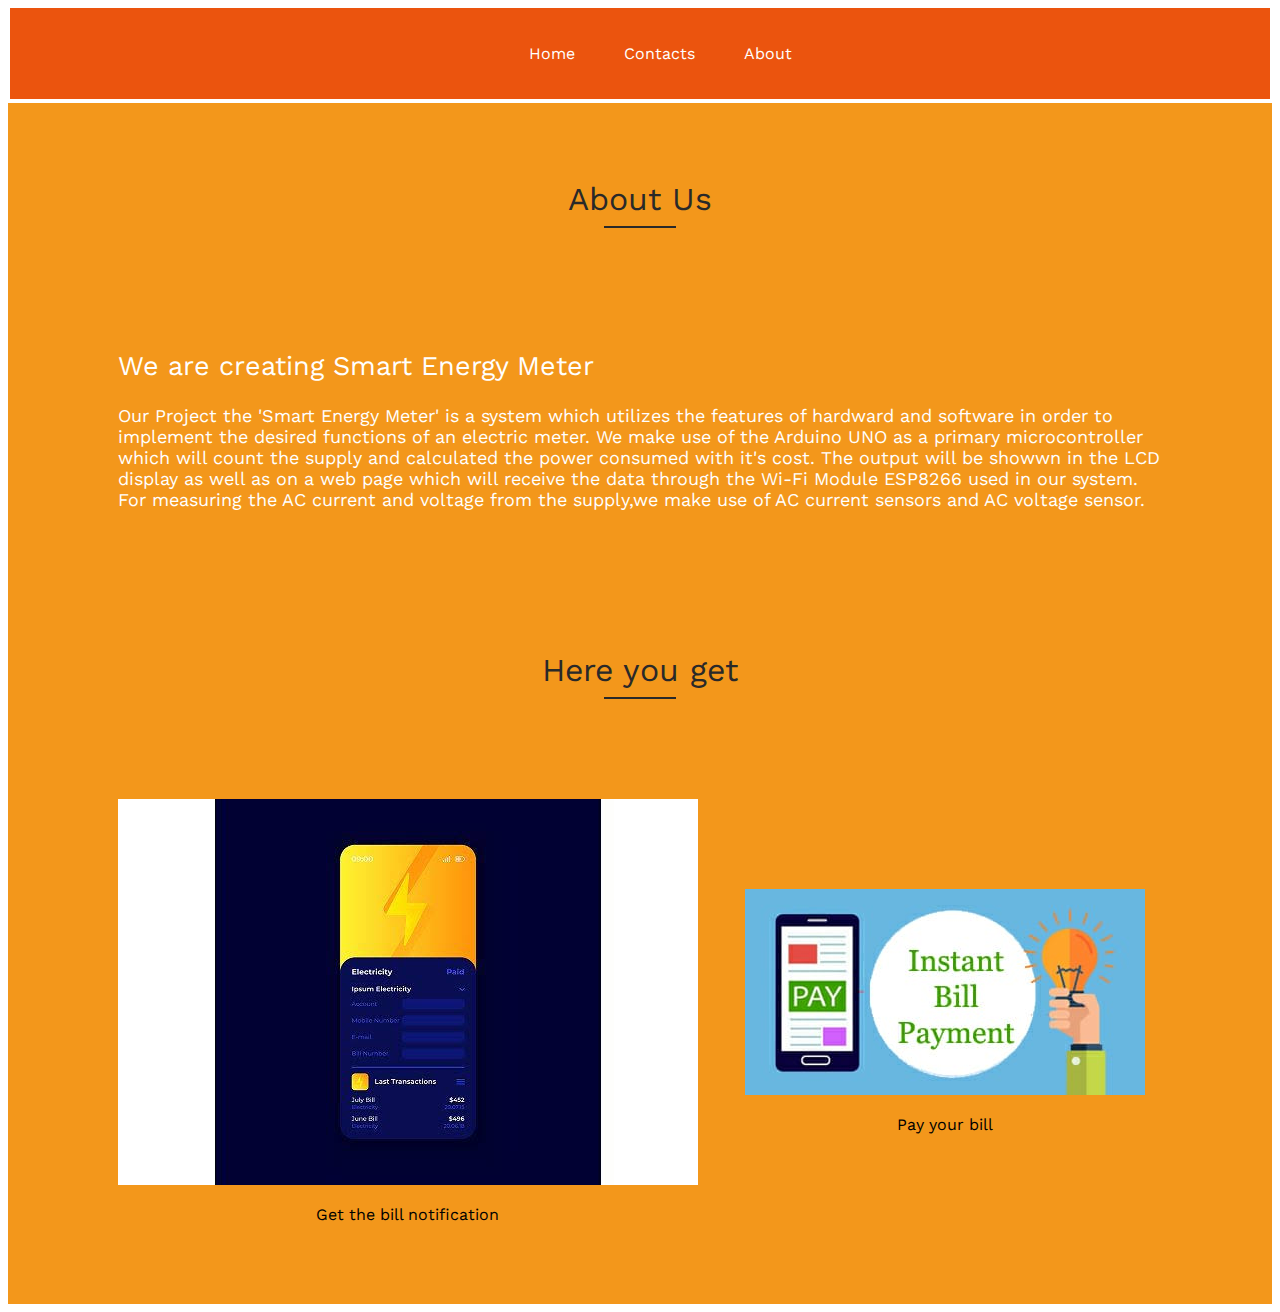
<file: about.html>
<!DOCTYPE html>
<head>
    <title>About us</title>
    <link rel="stylesheet" href="about-style.css">
    <link rel="stylesheet" href="https://fonts.sandbox.google.com/css2?family=Material+Symbols+Outlined:opsz,wght,FILL,GRAD@20..48,100..700,0..1,-50..200" />
    <link href="https://fonts.googleapis.com/css2?family=Merriweather:wght@300&family=Work+Sans:wght@300&display=swap" rel="stylesheet">
</head>
<body>
    <div class="button">
        <nav>
            <ul>
                
                <a href="index.html" class="button">Home</a>
                <a href="contacts.html" class="button">Contacts</a>
                <a href="about.html" class="button">About</a>
               
                
            </ul>
        </nav>
    </div>
    <!--Start About-->
<table id="about" border="0" width="100%" cellpadding="0" cellspacing="0" bgcolor="#f3971b">
    <tr>
        <td>
            <table border="0" width="85%" cellpadding="15" cellspacing="0" align="center">
                <!-- Heading Start-->
                <tr>
                    <td height="180" align="center" valign="middle" colspan="2">
                            <font face="arial" color="#292929" size="6">
                                 About Us
                            </font>
                            <hr width="70" color="#292929">
                    
                    </td>
                </tr>
                <!--Heading End-->
                
                    <td width="60%">
                        <font face="arial" color="#ffffff" size="4">
                            <h2>
                                We are creating Smart Energy Meter
                            </h2>
                            Our Project the 'Smart Energy Meter' is a system which utilizes the features of hardward and software in order to implement the desired functions of an electric meter. We make use of the Arduino UNO as a primary microcontroller which will count the supply and calculated the power consumed with it's cost. The output will be showwn in the LCD display as well as on a web page which will receive the data through the Wi-Fi Module ESP8266 used in our system. For measuring the AC current and voltage from the supply,we make use of AC current sensors and AC voltage sensor.
                        </font>
                    </td>
                </tr>
                <tr>
                    <td>
                        &nbsp;
                    </td>
                </tr>
            </table>
        </td>

    </tr>


</table>
<!--End About-->

<!--Start Services-->
<table id="services" border="0" width="100%" cellpadding="0" cellspacing="0" bgcolor="#f3971b">
    <tr>
        <td>
            <table border="0" width="85%" cellpadding="15" cellspacing="0" align="center">
                <!-- Heading Start-->
                <tr>
                    <td height="180" align="center" valign="middle" colspan="3">
                            <font face="arial" color="#292929" size="6">
                                 Here you get
                            </font>
                            <hr width="70" color="#292929">
                    
                    </td>
                </tr>
                <!--Heading End-->
                <tr>
                    <td width="33%" >
                    
                       <img src="get-the-bill-notif.jpeg"  height="50%">
                        <p><center>Get the bill notification</center></p>
                    
                      
                    </td>
                    <td><center><img src="pay-online.jpeg" alt="" height="70%"></center>
                        <p><center>Pay your bill</center></p></td>
                  
                </tr>
                
                    <td>
                        &nbsp;
                    </td>
                </tr>
            </table>
        </td>

    </tr>


</table>
<!--End Services-->

</body>
</file>
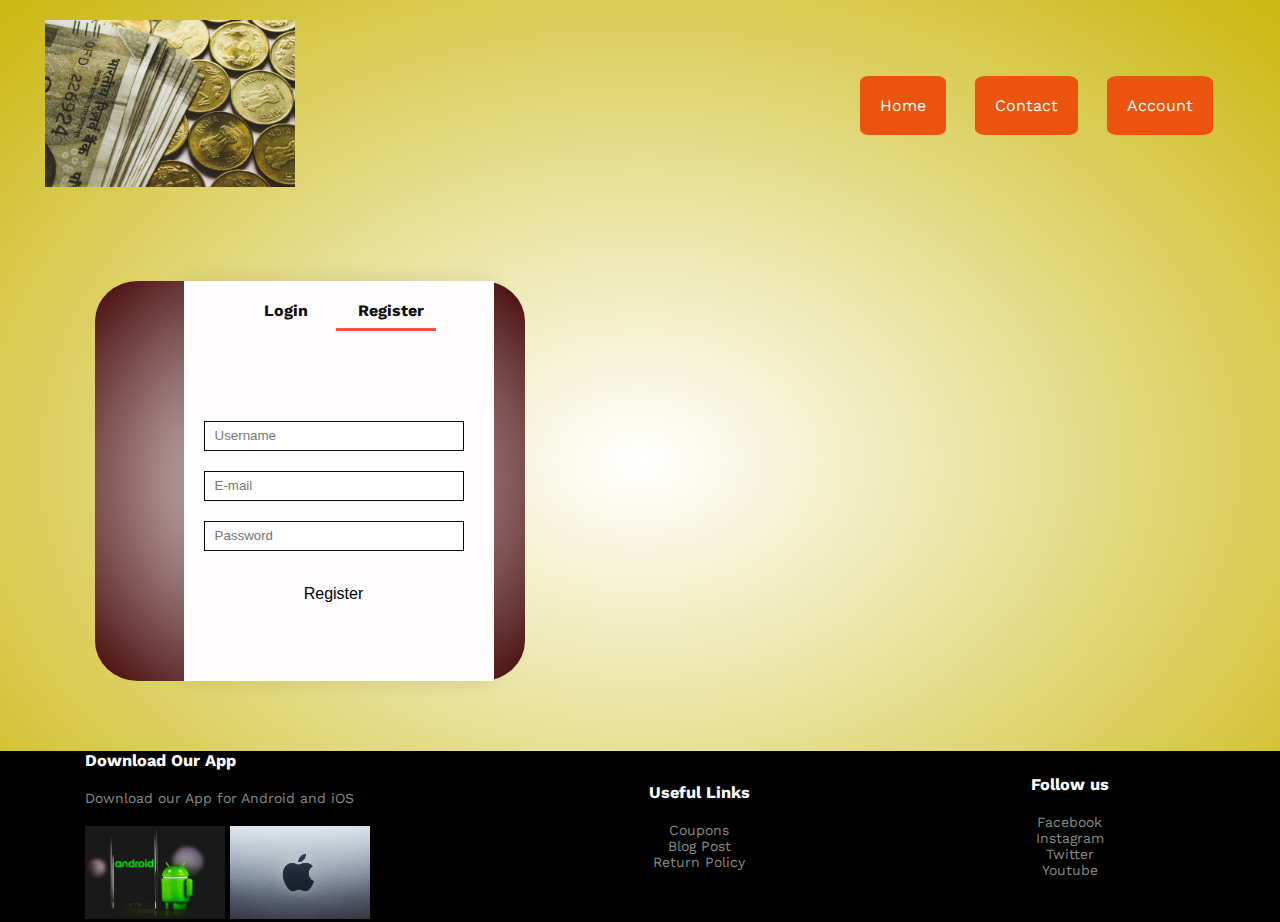
<file: acc.html>
<!DOCTYPE html>
<html lang="en">
<head>
    <meta charset="UTF-8">
    <title>Account</title>
    <link rel="stylesheet" href="style.css">
    <link href="https://fonts.googleapis.com/css2?family=Merriweather:wght@300&family=Work+Sans:wght@300&display=swap" rel="stylesheet">
</head>
<body>

    <div class="header">
    <div class="container">
        <div class="navbar">
            <div class="logo">
                <img src="bill-account.jpg" width="250px">
            </div>
            <nav>
                <ul>
                    <li><a href="index.html" class="button">Home</a></li>
                    <li><a href="contacts.html" class="button">Contact</a></li>
                    <li><a href="acc.html" class="button">Account</a></li>
                </ul>
            </nav>
        </div>

     
        <div class="account-page">
            <div class="containers">
                <div class="row">
                        <div class="col-2">
                        </div>
                        <div class="col-2">
                            <div class="form-container">
                                <div class="form-btn">
                                    <span onclick="login()">Login</span>
                                    <span onclick="register()">Register</span>
                                    <hr id="Indicator">
                                </div>
                                <form id="LoginForm">
                                    <input type="text" placeholder="Username">
                                    <input type="password" placeholder="Password">
                                    <button type="submit" class="btn">Login</button>
                                    <a href="">Forgot password</a>
                                </form>
    
                                <form id="RegForm">
                                    <input type="text" placeholder="Username">
                                    <input type="email" placeholder="E-mail">
                                    <input type="password" placeholder="Password">
                                    <button type="submit" class="btn">Register</button>
                                </form>
    
                            </div>
                        </div>
                    </div>
                </div>
            </div>
        </div>
        

        <div class="footer">
            <div class="container">
                <div class="row">
                    <div class="footer-col-1">
                        <h3>Download Our App</h3>
                        <p>Download our App for Android and iOS</p>
                        <div class="app-logo">
                            <img src="android.jpg">
                            <img src="apple-logo.jpg">
                        </div>
                    </div>
                    <div class="footer-col-3">
                       <h3>Useful Links</h3>
                       <ul>
                           <li>Coupons</li>
                           <li>Blog Post</li>
                           <li> Return Policy</li>
                       </ul>
                   </div>
                   <div class="footer-col-4">
                       <h3>Follow us</h3>
                       <ul>
                           <li>Facebook</li>
                           <li>Instagram</li>
                           <li>Twitter</li>
                           <li>Youtube</li>
                       </ul>
                   </div>
                </div>
            </div>
        </div>

        <script>
            var LoginForm = document.getElementById("LoginForm");
            var RegForm = document.getElementById("RegForm");
            var Indicator = document.getElementById("Indicator");

            function register(){
                    RegForm.style.transform = "translateX(0px)";
                    LoginForm.style.transform = "translateX(0px)";
                    Indicator.style.transform = "translateX(100px)";
                }

                function login(){
                    RegForm.style.transform = "translateX(300px)";
                    LoginForm.style.transform = "translateX(300px)";
                    Indicator.style.transform = "translateX(0px)";
                }

        </script>
    </body>
    </html>
</file>
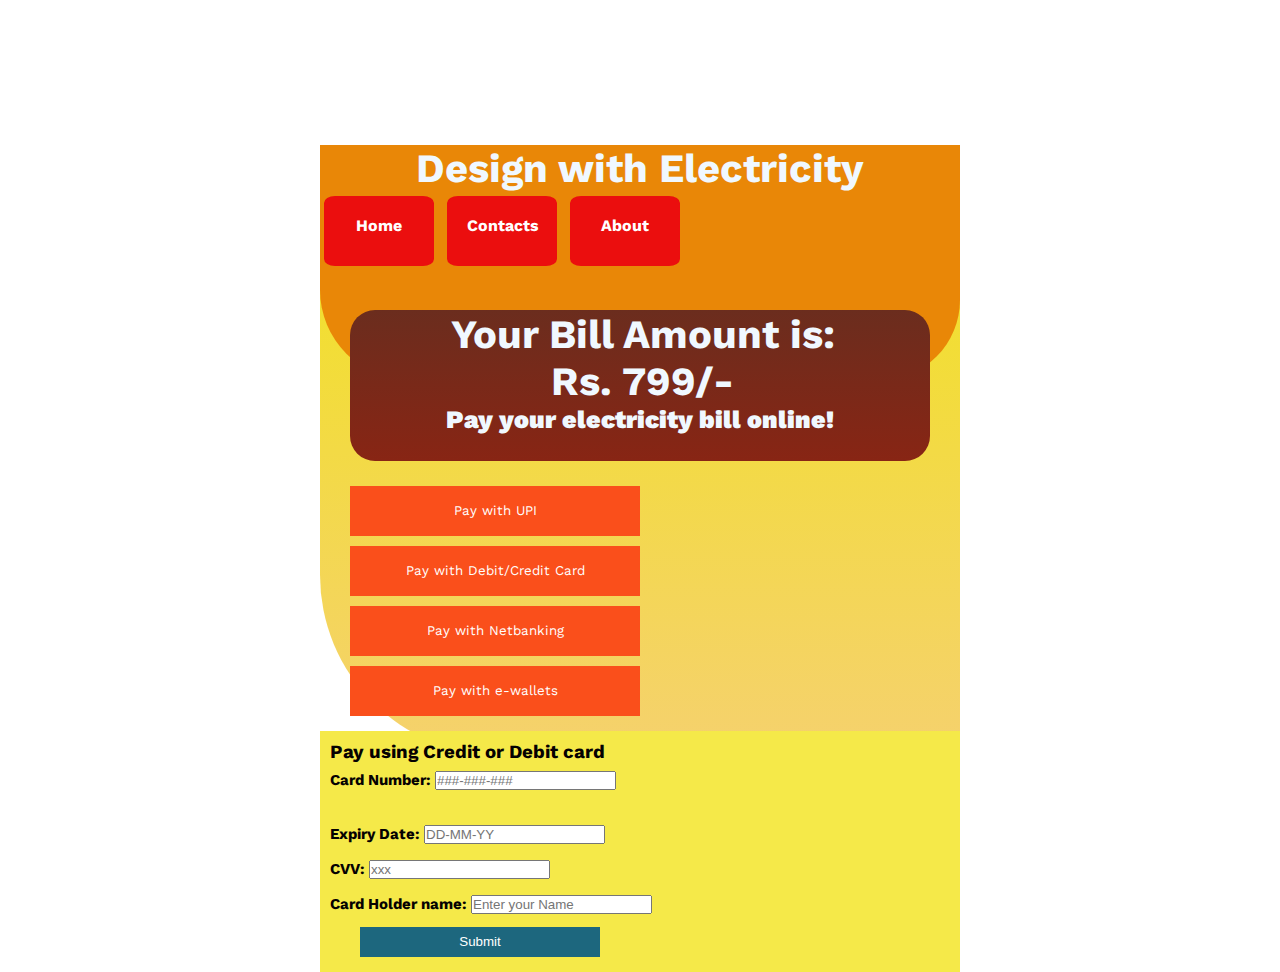
<file: billing.html>
<!DOCTYPE html>
<html lang="en">
<head>
	<title>Billing Page</title>
	<meta charset="UTF-8" />
	<meta http-equiv="X-UA-Compatible" content="IE=edge" />
	<meta
	name="viewport"
	content="width=device-width,
			initial-scale=1.0"/>
	<link rel="stylesheet" href="bill-style.css"
		class="css" />
    <link rel="preconnect" href="https://fonts.googleapis.com">
    <link rel="preconnect" href="https://fonts.gstatic.com" crossorigin>
    <link href="https://fonts.googleapis.com/css2?family=Merriweather:wght@300&display=swap" rel="stylesheet">
	<link href="https://fonts.googleapis.com/css2?family=Merriweather:wght@300&family=Work+Sans:wght@300&display=swap" rel="stylesheet">
            
</head>
<body>
	<div class="container">
	<div class="main-content">
		<p class="text">Design with Electricity</p>

		<nav>
			<ul>
				
				<a href="index.html" class="button">Home</a>
				<a href="contacts.html" class="button">Contacts</a>
				<a href="about.html" class="button">About</a>
			   
				
			</ul>
		</nav>
	</div>
	<div class="navbar">
		
	
	</div>
	
	<div class="centre-content">
		<h6 class="price">Your Bill Amount is: <br> Rs. 799<span>/-</span></h6>
		<p class="course">
		Pay your electricity bill online!
		</p>
	</div>

	<div class="last-content">
		<button type="button" class="pay-now-btn">
		Pay with UPI
		</button>
		<button type="button" class="pay-now-btn">
		Pay with Debit/Credit Card
		</button>

		<button type="button" class="pay-now-btn">
		Pay with Netbanking
		</button> 

        <button type="button" class="pay-now-btn">
        Pay with e-wallets
        </button> 
	</div>

	<div class="card-details">
		<h3>Pay using Credit or Debit card</h3>

		<div class="card-number">
		<label> Card Number:  </label>
		<input
			type="text"
			class="card-number-field"
			placeholder="###-###-###"/>
		</div>
		<br />
		<div class="date-number">
		<label> Expiry Date: </label>
		<input type="text" class="date-number-field"
				placeholder="DD-MM-YY" />
		</div>

		<div class="cvv-number">
		<label> CVV:  </label>
		<input type="text" class="cvv-number-field"
				placeholder="xxx" />
		</div>
		<div class="nameholder-number">
		<label> Card Holder name:  </label>
		<input
			type="text"
			class="card-name-field"
			placeholder="Enter your Name"/>
		</div>
		<button type="submit"
				class="submit-now-btn">
		Submit
		</button>
	</div>
	
	</div>
</body>
</html>
</file>
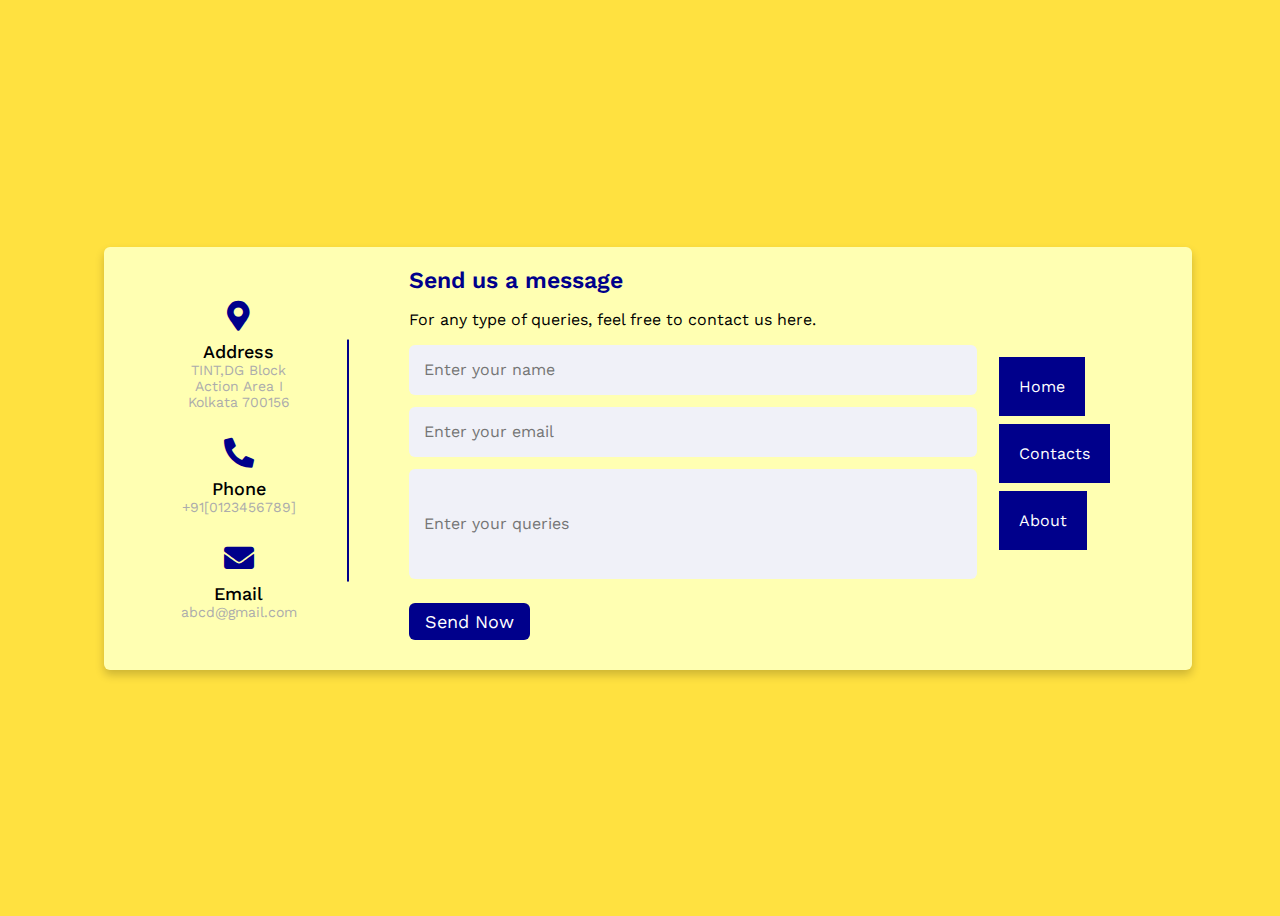
<file: contacts.html>
<!DOCTYPE html>
<html lang="en" dir="ltr">
  <head>
    <title>Contacts</title>
    <meta charset="UTF-8">
    <link rel="stylesheet" href="style1.css">
    <link href="https://fonts.googleapis.com/css2?family=Merriweather:wght@300&family=Work+Sans:wght@300&display=swap" rel="stylesheet">
    <link rel="stylesheet" href="https://cdnjs.cloudflare.com/ajax/libs/font-awesome/5.15.2/css/all.min.css"/>
     <meta name="viewport" content="width=device-width, initial-scale=1.0">
     
   </head>
<body>
  
  <div class="container">
    <div class="content">
      <div class="left-side">
        <div class="address details">
          <i class="fas fa-map-marker-alt"></i>
          <div class="topic">Address</div>
          <div class="text-one">TINT,DG Block</div>
          <div class="text-two">Action Area I</div>
          <div class="text-three">Kolkata 700156</div>
        </div>
        <div class="phone details">
          <i class="fas fa-phone-alt"></i>
          <div class="topic">Phone</div>
          <div class="text-one">+91[0123456789]</div>
        </div>
        <div class="email details">
          <i class="fas fa-envelope"></i>
          <div class="topic">Email</div>
          <div class="text-one">abcd@gmail.com</div>
      </div>
    </div>
      <div class="right-side">
        <div class="topic-text">Send us a message</div>
        <p>For any type of queries, feel free to contact us here.</p>
        <form action="#">
        <div class="input-box">
          <input type="text" placeholder="Enter your name">
        </div>
        <div class="input-box">
          <input type="text" placeholder="Enter your email">
        </div>
        <div class="input-box query-box">
          <input type="text" placeholder="Enter your queries">
        </div>
        <div class="button">
          <input type="button" value="Send Now" >
        </div>
      </form>
    </div>
    <div class="bottom">
      <ul>
                    
        <a href="index.html" class="btn-nav">Home</a>
        <br>
        <a href="contacts.html" class="btn-nav">Contacts</a>
        <br>
        <a href="about.html" class="btn-nav">About</a>
       
        
      </ul>
      
    </div>
    </div>
  </div>

</body>
</html>
</file>
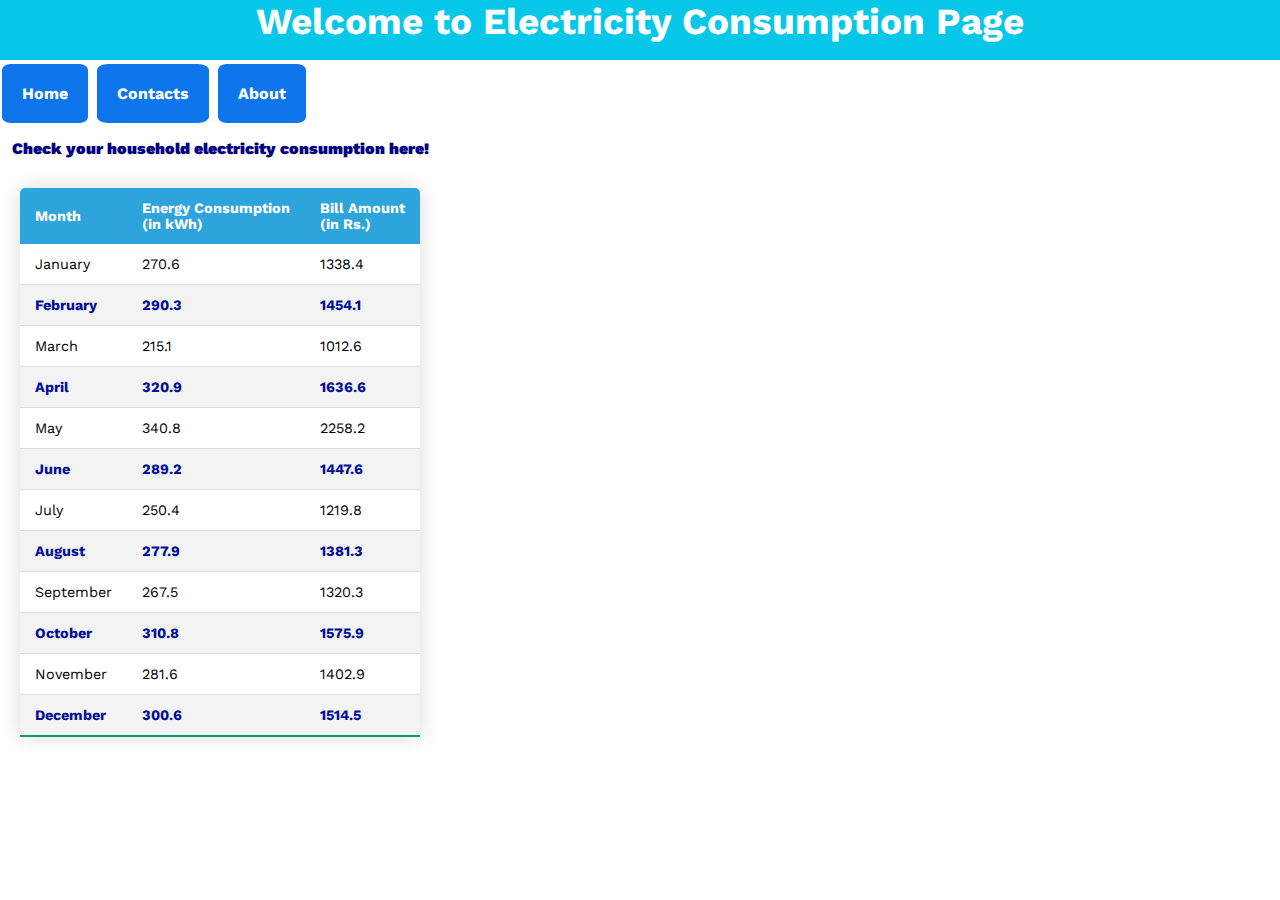
<file: power.html>
<html>
  <head>
    <title>Power Consumption Page</title>
    <style type="text/css">      
      html, body, #container { 
        width: 100%; height: 100%; margin: 0; padding: 0; 
      } 
    </style>
    <link rel="stylesheet" href="power-style.css">
    <link href="https://fonts.googleapis.com/css2?family=Merriweather:wght@300&display=swap" rel="stylesheet">
    <link href="https://fonts.googleapis.com/css2?family=Merriweather:wght@300&family=Work+Sans:wght@300&display=swap" rel="stylesheet">
    <script src="https://cdn.anychart.com/releases/8.10.0/js/anychart-base.min.js"></script>
  </head>
  <body>
    <div id="container">
        <div class="heading">
            <p class="text">Welcome to Electricity Consumption Page</p>
        </div>
        <nav>
          <ul>
              
              <a href="index.html" class="button">Home</a>
              <a href="contacts.html" class="button">Contacts</a>
              <a href="about.html" class="button">About</a>
             
              
          </ul>
      </nav>
        <p class="table-data"><b>Check your household electricity consumption here!</b></p>
        
        <table class="content-table">
            <thead>
              <tr>
                <th>Month</th>
                <th>Energy Consumption <br>(in kWh)</th>
                <th>Bill Amount <br> (in Rs.) </th>
              </tr>
            </thead>
            <tbody>
              <tr>
                <td>January</td>
                <td>270.6 </td>
                <td>1338.4</td>
              </tr>
              <tr class="active-row">
                <td>February</td>
                <td>290.3</td>
                <td>1454.1</td>
              </tr>
              <tr>
                <td>March</td>
                <td>215.1</td>
                <td>1012.6</td>
              </tr>
              <tr class="active-row">
                <td>April</td>
                <td>320.9</td>
                <td>1636.6</td>
              </tr>
              <tr>
                <td>May</td>
                <td>340.8</td>
                <td>2258.2</td>
              </tr>
              <tr class="active-row">
                <td>June</td>
                <td>289.2</td>
                <td>1447.6</td>
              </tr>
              <tr>
                <td>July</td>
                <td>250.4</td>
                <td>1219.8</td>
              </tr>
              <tr class="active-row">
                <td>August</td>
                <td>277.9</td>
                <td>1381.3</td>
              </tr>
              <tr>
                <td>September</td>
                <td>267.5</td>
                <td>1320.3</td>
              </tr>
              <tr class="active-row">
                <td>October</td>
                <td>310.8</td>
                <td>1575.9</td>
              </tr>
              <tr>
                <td>November</td>
                <td>281.6</td>
                <td>1402.9</td>
              </tr>
              <tr class="active-row">
                <td>December</td>
                <td>300.6</td>
                <td>1514.5</td>
              </tr>
            </tbody>
          </table>

    </div>
    <script>
        anychart.onDocumentReady(function () {
            // create data set on our data
            var dataSet = anychart.data.set(getData());
      
            // map data for the first series, take x from the zero column and value from the first column of data set
            var firstSeriesData = dataSet.mapAs({ x: 0, value: 1 });
      
            // map data for the second series, take x from the zero column and value from the second column of data set
            var secondSeriesData = dataSet.mapAs({ x: 0, value: 2 });
      
            // map data for the third series, take x from the zero column and value from the third column of data set
            var thirdSeriesData = dataSet.mapAs({ x: 0, value: 3 });
      
            // create line chart
            var chart = anychart.line();
      
            // turn on chart animation
            chart.animation(true);
      
            // set chart padding
            chart.padding([10, 20, 5, 20]);
      
            // turn on the crosshair
            chart.crosshair().enabled(true).yLabel(false).yStroke(null);
      
            // set tooltip mode to point
            chart.tooltip().positionMode('point');
      
            // set chart title text settings
            chart.title(
              'Billing data of 24 months for a domestic household'
            );
      
            // set yAxis title
            chart.yAxis().title('Units consumed');
            chart.xAxis().labels().padding(5);
      
            // create first series with mapped data
            var firstSeries = chart.line(firstSeriesData);
            firstSeries.name('Energy Consumed');
            firstSeries.hovered().markers().enabled(true).type('circle').size(4);
            firstSeries
              .tooltip()
              .position('right')
              .anchor('left-center')
              .offsetX(5)
              .offsetY(5);
      
            // create second series with mapped data
            var secondSeries = chart.line(secondSeriesData);
            secondSeries.name('Bill Amount');
            secondSeries.hovered().markers().enabled(true).type('circle').size(4);
            secondSeries
              .tooltip()
              .position('right')
              .anchor('left-center')
              .offsetX(5)
              .offsetY(5);
      
      
            // turn the legend on
            chart.legend().enabled(true).fontSize(13).padding([0, 0, 10, 0]);
      
            // set container id for the chart
            chart.container('container');
            // initiate chart drawing
            chart.draw();
          });

        function getData() {
            return [
              ['January',270.6,1338.4],
              ['February',290.3,1454.1],
              ['March',215.1,1012.6],
              ['April',320.9,1636.6],
              ['May',340.8,2258.2],
              ['June',289.2,1447.6],
              ['July',250.4,1219.8],
              ['August',277.9,1381.3],
              ['September',267.5,1320.3],
              ['October',310.8,1575.9],
              ['November',281.6,1402.9],
              ['December',300.6,1514.5],
            ];
        }
        
    </script>
  </body>
</html>
</file>
<file: about-style.css>
*{
    font-family: 'Work Sans', sans-serif;
    font-weight: 400;
}
.button{
    background-color: #eb540e;
    border: none;
    color: white;
    padding: 20px;
    text-align: center;
    text-decoration: none;
    position: inherit;
    font-size: 16px;
    margin: 4px 2px;
}
.button:hover{
    background-color: #d35115;
    color:aliceblue;
}
</file>
<file: style.css>
*{
    margin: 0;
    padding: 0;
    box-sizing: border-box;
}

body{
    font-family: 'Work Sans', sans-serif;
    background-color: #eeda28 ;
}
.heading{
    color: maroon;
    margin: 20px 20px;
    font-weight: 1000;
    position: center;
    
}
.navbar{
    display: flex;
    align-items: center;
    padding: 20px;
}

nav{
    flex: 1;
    text-align: right;
    
}
nav ul{
    display: inline-block;
    list-style-type: none;
}
nav ul li{
    display: inline-block;
    margin-right: 20px;
}
a{
    text-decoration: none;
    color: rgb(1, 11, 15);
}
p{
    color: rgb(1, 8, 12);
}
.btn {
    border: none;
    background-color: inherit;
    padding: 14px 28px;
    font-size: 16px;
    cursor: pointer;
    display: inline-block;
}

/* Green */
.home {
    color: rgb(128, 0, 0);
}

.home:hover {
    background-color: rgb(128, 0, 0);
    color: white;
}

/* Blue */
.contacts {
    color: dodgerblue;
}

.contacts:hover {
    background: #2196F3;
    color: white;
}

/* Orange */
.about {
    color: orange;
}

.about:hover {
    background: #ff9800;
    color: white;
}
.button {
    background-color: #eb540e;
    border: none;
    color: white;
    padding: 20px;
    text-align: center;
    text-decoration: none;
    display: inline-block;
    font-size: 16px;
    margin: 4px 2px;
    border-radius: 10%;
}
.button:hover{
    background: #ff9800;
    color: white;
}

.container{
    max-width: 1300px;
    margin: auto;
    padding-left: 25px;
    padding-right: 25px;
}
.row{
    display: flex;
    align-items: center;
    flex-wrap: wrap;
    justify-content: space-around;
}
.btn:hover{
    background: #563434;
}
.header{
    background: radial-gradient(#fff,#cab70e);
}
.header .row{
    margin-top: 70px;
}
.footer{
    background: #000;
    color: #8a8a8a;
    font-size: 14px;
    padding: 60px o 20px;
}
.footer p{
    color: #8a8a8a;
}
.footer h3{
    color: #fff;
    margin-bottom: 20px;
}
.footer-co-1, .footer-col-3, .footer-col-4{
    min-width: 250px;
    margin-bottom: 20px;
}
.footer-col-1{
    flex-basis: 30%;
}
.footer-col-3, .footer-col-4{
    flex-basis: 12%;
    text-align: center;
}

/* Style all font awesome icons */
.fa {
    padding: 20px;
    font-size: 30px;
    width: 50px;
    text-align: center;
    text-decoration: none;
    border-radius: 50%;
  }
  
  /* Add a hover effect if you want */
  .fa:hover {
    opacity: 0.7;
  }
  
  /* Set a specific color for each brand */
  
  /* Facebook */
  .fa-facebook {
    background: #3B5998;
    color: white;
  }
  
  /* Twitter */
  .fa-twitter {
    background: #55ACEE;
    color: white;
  }
  
ul{
    list-style-type: none;
}
.app-logo{
    margin-top: 20px;
}
.app-logo img{
    width: 140px;
}
.account-page{
    position: relative;
    margin: 70px;
    height: 400px;
    width: 430px;
    background: radial-gradient(#fff,#460808);
    border-radius: 10%;
}
.containers{
    position: center;
    margin-left: 3px; 
    margin-right: 3px;
    margin-top: auto;
    margin-bottom: auto;
    
    border-radius: 10%;
}
.form-container{
    background: rgb(255, 253, 253);
    width: 310px;
    height: 400px;
    position: relative;
    text-align: center;
    padding: 20px 0;
    margin: auto;
    box-shadow: 0 0 20px 0px rgba(0,0,0,0.1);
    overflow: hidden;
}
.form-container span{
        font-weight: bold;
        padding: 0 10px;
        color: rgb(15, 15, 15);
        cursor: pointer;
        width: 100px;
        display: inline-block;
}
.form-btn{
    display: inline-block;
}
.form-container form{
    max-width: 300px;
    padding: 0 20px;
    position: absolute;
    top: 130px;
    transition: transform 1s;
}
form input{
    width: 100%;
    height: 30px;
    margin: 10px 0;
    padding: 0 10px;
    border: 1px solid rgb(10, 10, 10);
}
form .btn{
    width: 100%;
    border: none;
    cursor: pointer;
    margin: 10px 0;
}
form .btn:focus{
    outline: none;
}
#LoginForm{
    left: -300px;
}
#RegForm{
    left: 0;
}
form a{
    font-size: 12px;
}
#Indicator{
    width: 100px;
    border: none;
    background: #ff523b;
    height: 3px;
    margin-top: 8px;
    transform: translateX(100px);
    transition: transform 1s;
}
</file>
<file: bill-style.css>
* {
    margin: 0;
    padding: 0;
    position: center;
    }
    
    body {
    font-family:  'Work Sans', sans-serif;
    font-weight: bold;
    }
    
    .container {
    height: 610px;
    width: fit-content;
    background-image: linear-gradient(#f1e31c, rgb(245, 209, 110));
    top: 50%;
    left: 50%;
    position: absolute;
    transform: translate(-50%, -50%);
    position: absolute;
    border-bottom-left-radius: 180px;
    border-top-right-radius: 150px;
    }
    
    .main-content {
    height: 235px;
    background-color: #e98707;
    border-bottom-left-radius: 90px;
    border-bottom-right-radius: 80px;
    border-top: #e98707;
    }
    
    .text {
    text-align: center;
    font-size: 250%;
    text-decoration: aliceblue;
    color: aliceblue;
    }
    .button {
        background-color: #eb0e0e;
        border: none;
        color: white;
        width: 70px;
        height: 30px;
        padding: 20px;
        text-align: center;
        text-decoration: none;
        display: inline-block;
        font-size: 16px;
        margin: 4px 4px;
        border-radius: 10%;
    }
    .button:hover{
        background: #860404;
        color: white;
    }
    
    
    .course {
    color: black;
    font-size: 25px;
    font-weight: bolder;
    }
    
    .centre-content {
    height: 150px;
    margin: -70px 30px 20px;
    color: aliceblue;
    text-align: center;
    font-size: 10px;
    border-radius: 25px;
    padding-top: 0.5px;
    background-image: linear-gradient(#6b2d1e, #882514);
    }
    
    .centre-content-h6 {
    font-size: medium;    
    padding-top: 30px;
    padding-bottom: 30px;
    font-weight: normal;
    }
    .course {
        color: aliceblue;
        margin: auto;
    }
    
    .price {
    font-size: 40px;
    margin-left: 5px;
    bottom: 15px;
    position: center;
    }
    
    .pay-now-btn {
    cursor: pointer;
    color: #fff;
    font-family: inherit;
    height: 50px;
    width: 290px;
    border: none;
    margin: 5px 30px;
    background-color: rgb(250, 79, 27);
    position: center;
    }
    
    .pay-now-btn:hover{
        color:#270701;
    }

    .card-details {
    background: rgb(245, 233, 73);
    color: rgb(5, 1, 1);
    margin: 10px 0;
    padding: 10px;
    
    }
    
    .card-details h3 {
    font-size: 30 px;
    }
    
    .card-details label {
    font-size: 15px;
    line-height: 35px;
    }
    
    .submit-now-btn {
    cursor: pointer;
    color: #fff;
    height: 30px;
    width: 240px;
    border: black;
    margin: 5px 30px;
    background-color: rgb(29, 103, 126);
    }
</file>
<file: style1.css>
@import url('https://fonts.googleapis.com/css2?family=Poppins:wght@200;300;400;500;600;700&display=swap');
*{
  margin: 2;
  padding: 0;
  box-sizing: border-box;
  font-family: 'Work Sans', sans-serif;
}
body{
  min-height: 100vh;
  width: 100%;
  background: #FFE140;
  display: flex;
  align-items: center;
  justify-content: center;
}

.container{
  width: 85%;
  background: #FFFFB2;
  border-radius: 6px;
  padding: 20px 60px 30px 40px;
  box-shadow: 0 5px 10px rgba(0, 0, 0, 0.2);
}
.container .content{
  display: flex;
  align-items: center;
  justify-content: space-between;
}
.container .content .left-side{
  width: 25%;
  height: 100%;
  display: flex;
  flex-direction: column;
  align-items: center;
  justify-content: center;
  margin-top: 15px;
  position: relative;
}
.content .left-side::before{
  content: '';
  position: absolute;
  height: 70%;
  width: 2px;
  right: -15px;
  top: 50%;
  transform: translateY(-50%);
  background: #00008B
}
.content .left-side .details{
  margin: 14px;
  text-align: center;
}
.content .left-side .details i{
  font-size: 30px;
  color: #00008B;
  margin-bottom: 10px;
}
.content .left-side .details .topic{
  font-size: 18px;
  font-weight: 500;
}
.content .left-side .details .text-one,
.content .left-side .details .text-two,
.content .left-side .details .text-three{
  font-size: 14px;
  color: #ACACAC;
}
.container .content .right-side{
  width: 75%;
  margin-left: 75px;
}
.content .right-side .topic-text{
  font-size: 23px;
  font-weight: 600;
  color: #00008B;
}
.right-side .input-box{
  height: 50px;
  width: 100%;
  margin: 12px 0;
}
.right-side .input-box input,
.right-side .input-box textarea{
  height: 100%;
  width: 100%;
  border: none;
  outline: none;
  font-size: 16px;
  background: #F0F1F8;
  border-radius: 6px;
  padding: 0 15px;
  resize: none;
}
.right-side .query-box{
  min-height: 110px;
}
.right-side .input-box textarea{
  padding-top: 6px;
}
.right-side .button{
  display: inline-block;
  margin-top: 12px;
}
.right-side .button input[type="button"]{
  color: #fff;
  font-size: 18px;
  outline: none;
  border: none;
  padding: 8px 16px;
  border-radius: 6px;
  background: #00008B;
  cursor: pointer;
  transition: all 0.3s ease;
}
.button input[type="button"]:hover{
  background: #101011;
  color: white;
}
.bottom{
  color: rgb(8, 2, 14);
  position: sticky;
  margin: 50px 20px;
  font-weight: 400;
}
.btn-nav{
    background-color: #00008B;
    border: none;
    color: white;
    padding: 20px;
    text-align: center;
    text-decoration: none;
    display: inline-block;
    font-size: 16px;
    margin: 4px 2px;
}
.btn-nav:hover{
  background: #010622;
  color: rgb(250, 249, 249);
}
@media (max-width: 950px) {
  .container{
    width: 90%;
    padding: 30px 40px 40px 35px ;
  }
  .container .content .right-side{
   width: 75%;
   margin-left: 55px;
}
}
@media (max-width: 820px) {
  .container{
    margin: 40px 0;
    height: 100%;
  }
  .container .content{
    flex-direction: column-reverse;
  }
 .container .content .left-side{
   width: 100%;
   flex-direction: row;
   margin-top: 40px;
   justify-content: center;
   flex-wrap: wrap;
 }
 .container .content .left-side::before{
   display: none;
 }
 .container .content .right-side{
   width: 100%;
   margin-left: 0;
 }
}
</file>
<file: power-style.css>
*{
    margin: 0;
    padding: 0;
    position: center;
}
    
body {
    font-family: 'Work Sans', sans-serif;
    font-weight: bold;
}
.button {
    background-color: #0e75eb;
    border: none;
    color: white;
    padding: 20px;
    text-align: center;
    text-decoration: none;
    display: inline-block;
    font-size: 16px;
    margin: 4px 2px;
    border-radius: 10%;
}
.button:hover{
    background: #1f8aee;
    color: white;
}
    
.container {
    height: 610px;
    width: fit-content;
    background-image:#f1e31c;
    top: 50%;
    left: 50%;
    position: absolute;
    transform: translate(-50%, -50%);
    position: absolute;
    border-bottom-left-radius: 180px;
    border-top-right-radius: 150px;
}



.heading {
    height: 60px;
    background-color: #07c7e9;

}
    
.text {
    text-align: center;
    font-size: 230%;
    text-decoration: rgb(251, 251, 252);
    color: rgb(253, 254, 255);
}
.table-data{
    text-align: relative;
    position: relative;
    margin: 12px 12px;
    color: navy;
}

.content-table {
    border-collapse: collapse;
    position: center;
    margin: 30px 20px;
    padding: 13px;
    font-size: 0.9em;
    min-width: 400px;
    border-radius: 5px 5px 0 0;
    overflow: hidden;
    box-shadow: 0 0 20px rgba(0, 0, 0, 0.15);
}
  
.content-table thead tr {
    background-color: #2da4db;
    color: #ffffff;
    text-align: left;
    font-weight: bold;
}
  
.content-table th,
.content-table td {
    padding: 12px 15px;
}
  
.content-table tbody tr {
    border-bottom: 1px solid #dddddd;
}
  
.content-table tbody tr:nth-of-type(even) {
    background-color: #f3f3f3;
}
  
.content-table tbody tr:last-of-type {
    border-bottom: 2px solid #009879;
}
  
.content-table tbody tr.active-row {
    font-weight: bold;
    color: #000f98;
}
</file>
